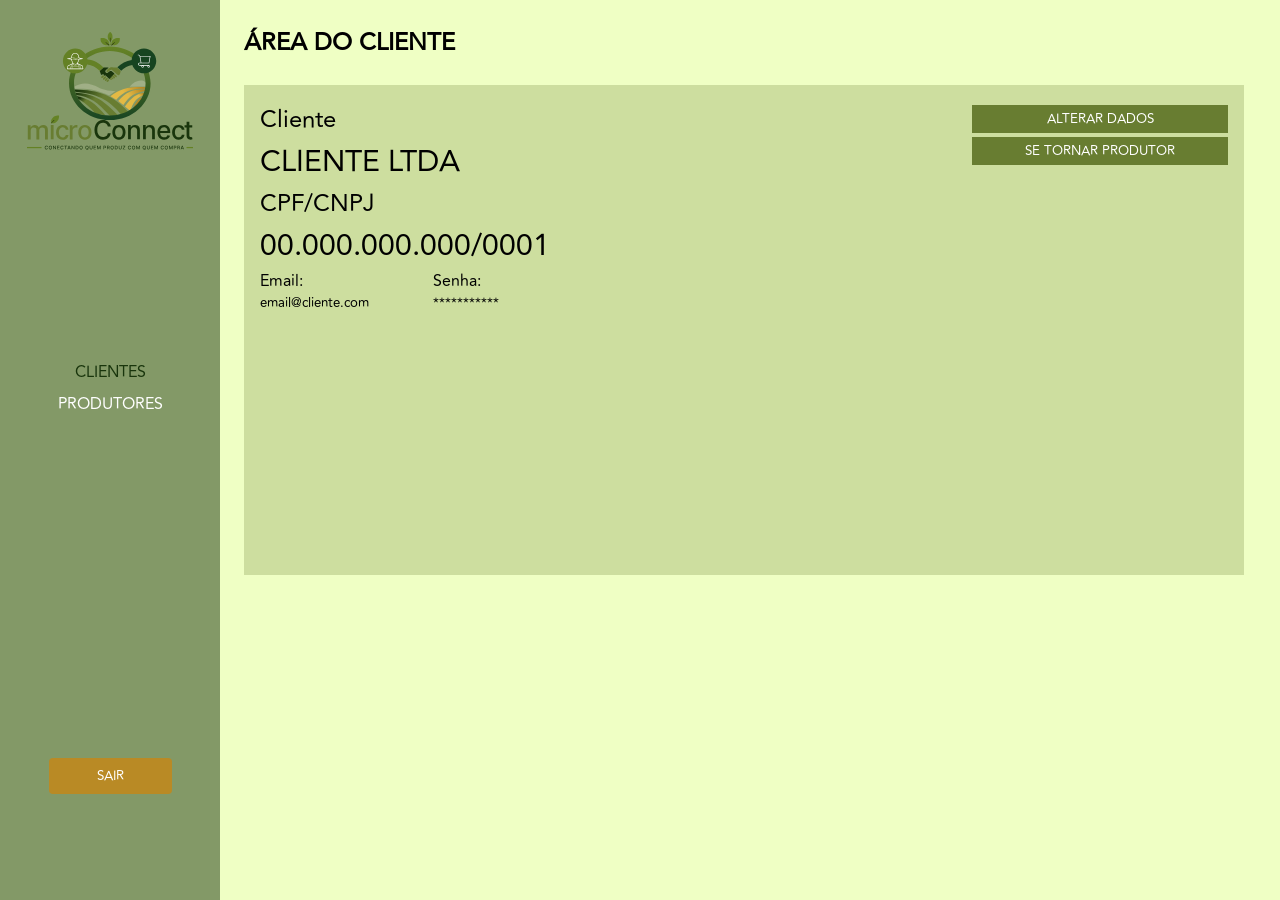
<file: interessado.html>
<!DOCTYPE html>
<html lang="pt-BR">

<head>
    <meta charset="UTF-8">
    <meta name="viewport" content="width=device-width, initial-scale=1.0">
    <title>MicroConnect</title>
    <link rel="shortcut icon" href="Assets/logo.svg" type="image/x-icon">
    <link rel="stylesheet" href="styles/interessado.css">
</head>

<body>
    
    <aside>
        <a href="index.html">
            <img src="Assets/logo2.svg">
        </a>
        <nav>
            <a class="selected" href="interessado.html">CLIENTES</a>
            <a class="" href="produtor.html">PRODUTORES</a>
        </nav>
        <div>
            <a href="index.html"><button type="button">SAIR</button></a>
        </div>
    </aside>
    <main>
        <h2 id="ds">ÁREA DO CLIENTE</h2>

        <div class="panel">
            <div class="toppanel">
                <div class="left">
                    <div class="campo">
                        <h3>Cliente</h3>
                        <h2 id="username">CLIENTE LTDA</h2>
                    </div>
                    <div class="campo">
                        <h3>CPF/CNPJ</h3>
                        <h2 id="cpf">00.000.000.000/0001</h2>
                    </div>
                    <div class="campo-horizontal">
                        <div class="campo">
                            <h4>Email:</h4>
                            <h5 id="email">email@cliente.com</h5>
                        </div>
                        <div class="campo">
                            <h4>Senha:</h4>
                            <h5 id="senha">***********</h5>
                        </div>
                    </div>
                </div>
                <div class="right">
                    <button id="ad">ALTERAR DADOS</button>
                    <button id="stp">SE TORNAR PRODUTOR</button>
                </div>
            </div>

            <div class="table">

            </div>
        </div>

    </main>
</body>
<script src="scripts/interessado.js"></script>

</html>
</file>
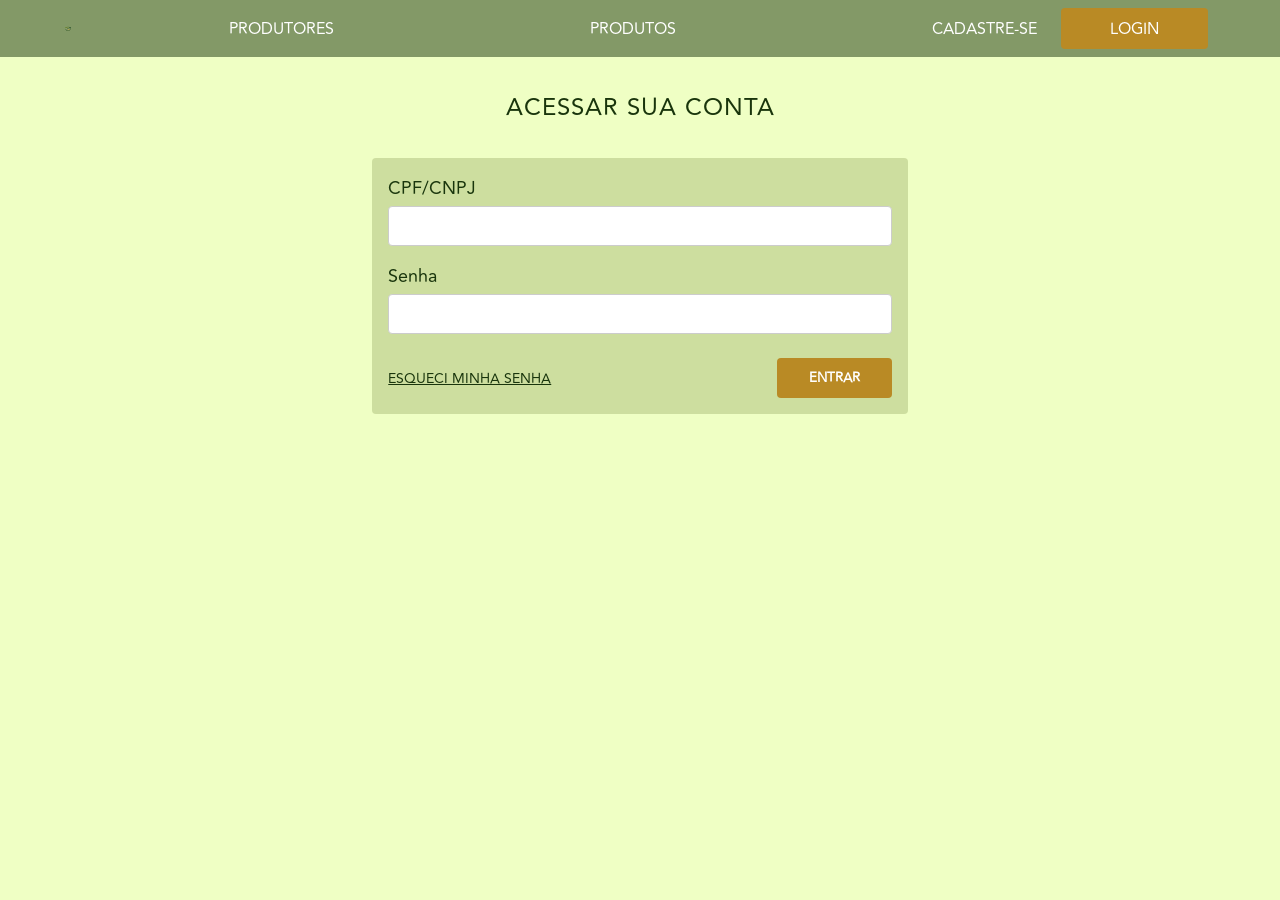
<file: login.html>
<!DOCTYPE html>
<html lang="pt-BR">

<head>
    <meta charset="UTF-8">
    <meta name="viewport" content="width=device-width, initial-scale=1.0">
    <title>MicroConnect - Login</title>
    <link rel="shortcut icon" href="Assets/logo.svg" type="image/x-icon">
    <link rel="stylesheet" href="styles/Login.css">
    <link rel="stylesheet" href="styles/pane.css">
</head>

<body>
    <div class="popup hide" id="popup">
        <div class="pane">
            <h1>
                MENU
            </h1>
            <a onclick="alert('EM CONSTRUÇÂO')">PRODUTORES</a>
            <a href="produto.html">PRODUTOS</a>
            <a href="register.html">CADASTRE-SE</a>
            <button class="back-btn" id="back-btn" type="button">BACK</button>
        </div>
    </div>
    <header>
        <div id="menu-ham"class="menu-hamburger mobile-only">
            <span class="bar"></span>
            <span class="bar"></span>
            <span class="bar"></span>
        </div>

        <a href="index.html" class="logo-container">
            <img src="Assets/logo.svg" class="logo-img">
        </a>

        <nav class="nav-desktop">
            <a onclick="alert('EM CONSTRUÇÂO')">PRODUTORES</a>
            <a href="produto.html">PRODUTOS</a>
            <div id="right">
                <a href="register.html">CADASTRE-SE</a>
                <a href="login.html">
                    <button type="button">LOGIN</button>
                </a>
            </div>
        </nav>

        <div class="profile-mobile mobile-only">
            <a href="login.html">
                <img src="Assets/profile.svg" alt="Perfil" onerror="this.parentNode.innerHTML='👤'">
            </a>
        </div>
    </header>

    <main>
        <h2 id="ds">ACESSAR SUA CONTA</h2>
        <div class="panel">
            <form id="loginForm">
                <div class="inp">
                    <label for="cpf">CPF/CNPJ</label>
                    <input id="cpf" name="cpf" type="number" required>
                </div>
                <div class="inp">
                    <label for="pwd">Senha</label>
                    <input id="pwd" type="password" required>
                </div>
                <div class="actions">
                    <a>ESQUECI MINHA SENHA</a>
                    <button id="login" type="submit">ENTRAR</button>
                </div>
            </form>
        </div>
    </main>
</body>
<script src="scripts/login.js"></script>
<script src="scripts/hamburger.js"></script>
</html>
</file>
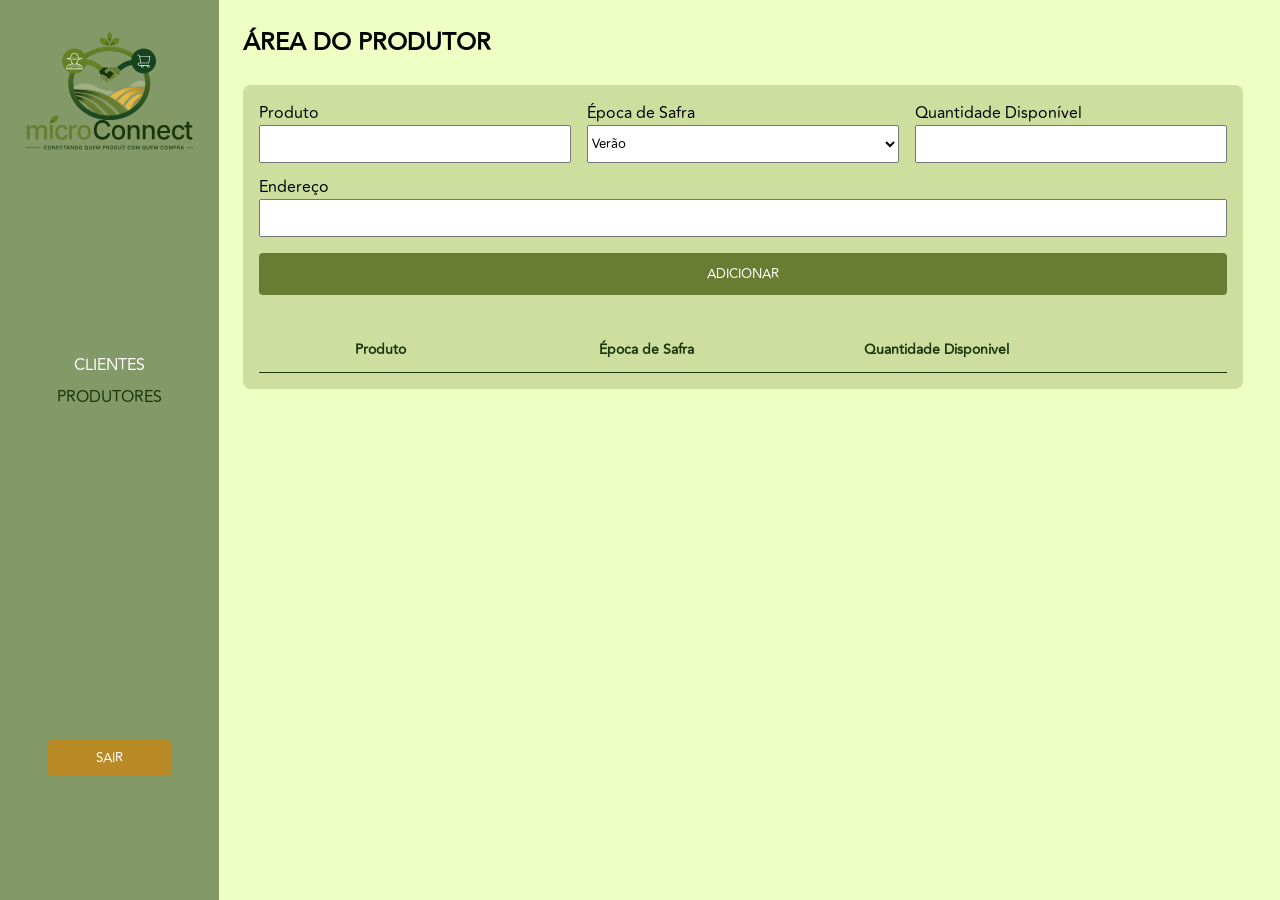
<file: produtor.html>
<!DOCTYPE html>
<html lang="pt-BR">

<head>
    <meta charset="UTF-8">
    <meta name="viewport" content="width=device-width, initial-scale=1.0">
    <title>MicroConnect</title>
    <link rel="shortcut icon" href="Assets/logo.svg" type="image/x-icon">
    <link rel="stylesheet" href="styles/produtor.css">
</head>

<body>
    <aside>
        <a href="index.html">
            <img src="Assets/logo2.svg">
        </a>
        <nav>
            <a href="interessado.html">CLIENTES</a>
            <a class="selected" href="produtor.html">PRODUTORES</a>
        </nav>
        <div>
            <a href="index.html"><button type="button">SAIR</button></a>
        </div>
    </aside>
    <main>
        <h2 id="ds">ÁREA DO PRODUTOR</h2>
        <div class="panel">
            <div class="topform">
                <div class="inp">
                    <label for="prod">Produto</label>
                    <input name="prod" type="text" id="prod">
                </div>
                <div class="inp">
                    <label for="safras">Época de Safra</label>
                    <select name="safras" id="safras">
                        <option value="verao">Verão</option>
                        <option value="outono">Outono</option>
                        <option value="inverno">Inverno</option>
                        <option value="primavera">Primavera</option>
                    </select>
                </div>
                <div class="inp">
                    <label for="qtd">Quantidade Disponível</label>
                    <input name="qtd" id="qtd" type="number">
                </div>
            </div>
            <div class="botform">
                <label for="endereco">Endereço</label>
                <input type="text" id="endereco" name="endereco">
            </div>
            <button id="criar" type="button">ADICIONAR</button>

            <div>
                <table id="tabelaprodutos">
                    <thead>
                        <tr class="toprow">
                            <th>Produto</th>
                            <th>Época de Safra</th>
                            <th>Quantidade Disponivel</th>
                            <th></th>
                        </tr>
                    </thead>
                    <tbody id="tpbody">

                    </tbody>
                </table>
            </div>
        </div>
    </main>
</body>
<script src="scripts/produtor.js"></script>

</html>
</file>
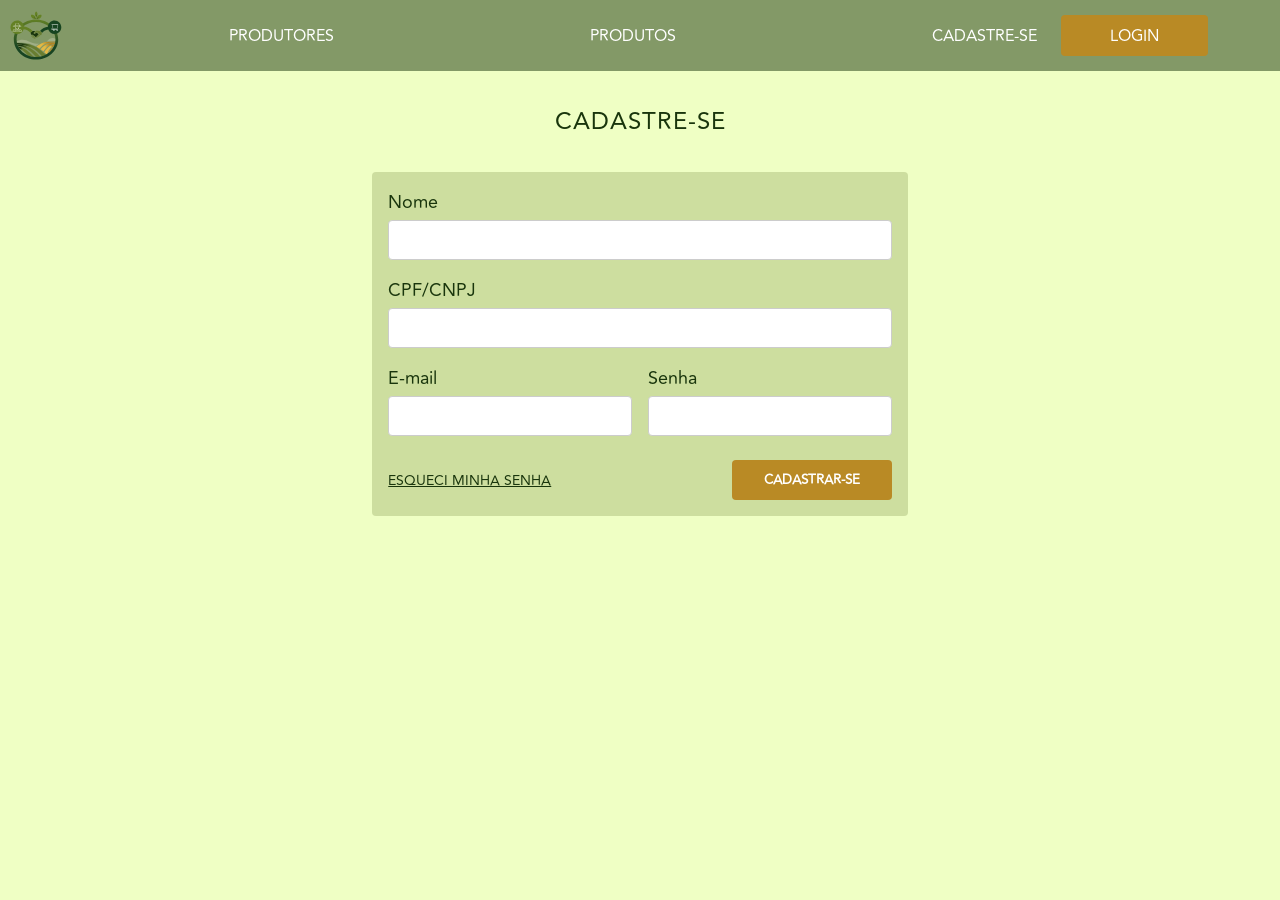
<file: register.html>
<!DOCTYPE html>
<html lang="pt-BR">

<head>
    <meta charset="UTF-8">
    <meta name="viewport" content="width=device-width, initial-scale=1.0">
    <title>MicroConnect - Cadastre-se</title>
    <link rel="shortcut icon" href="Assets/logo.svg" type="image/x-icon">
    <link rel="stylesheet" href="styles/register.css">
    <link rel="stylesheet" href="styles/pane.css">
</head>

<body>
    <div class="popup hide" id="popup">
        <div class="pane">
            <h1>
                MENU
            </h1>
            <a onclick="alert('EM CONSTRUÇÂO')">PRODUTORES</a>
            <a href="produto.html">PRODUTOS</a>
            <a href="register.html">CADASTRE-SE</a>
            <button class="back-btn" id="back-btn" type="button">BACK</button>
        </div>
    </div>
    <header>
        <div id="menu-ham" class="menu-hamburger mobile-only">
            <span class="bar"></span>
            <span class="bar"></span>
            <span class="bar"></span>
        </div>

        <a href="index.html" class="logo-container">
            <img src="Assets/logo.svg" class="logo-img">
        </a>

        <nav class="nav-desktop">
            <a onclick="alert('EM CONSTRUÇÂO')">PRODUTORES</a>
            <a href="produto.html">PRODUTOS</a>
            <div id="right">
                <a href="register.html">CADASTRE-SE</a>
                <a href="login.html">
                    <button type="button">LOGIN</button>
                </a>
            </div>
        </nav>

        <div class="profile-mobile mobile-only">
            <a href="login.html">
                <img src="Assets/profile.svg" alt="Perfil" onerror="this.parentNode.innerHTML='👤'">
            </a>
        </div>
    </header>

    <main>
        <h2 id="ds">CADASTRE-SE</h2>
        <div class="panel">
            <form id="registerForm">
                <div class="inp">
                    <label for="name">Nome</label>
                    <input id="name" name="name" type="text" required>
                </div>
                <div class="inp">
                    <label for="cpf">CPF/CNPJ</label>
                    <input id="cpf" name="cpf" type="number" required>
                </div>
                <div class="section">
                    <div class="inp">
                        <label for="email">E-mail</label>
                        <input id="email" type="email" required>
                    </div>
                    <div class="inp">
                        <label for="pwd">Senha</label>
                        <input id="pwd" type="password" required>
                    </div>
                </div>
                <div class="actions">
                    <a>ESQUECI MINHA SENHA</a>
                    <button id="login" type="submit">CADASTRAR-SE</button>
                </div>
            </form>
        </div>
    </main>
</body>

<script src="scripts/hamburger.js"></script>
<script src="scripts/register.js"></script>
</html>
</file>
<file: styles/interessado.css>
/* =========================
   Fontes
========================= */
@font-face {
    font-family: "Avenir";
    src: url("../Assets/Fonts/Avenir Regular.ttf") format("truetype");
    font-weight: normal;
    font-style: normal;
}

/* =========================
   Reset & Base
========================= */
* {
    margin: 0;
    font-family: "Avenir", sans-serif;
}

body {
    background-color: #EFFFC4;
    display: flex;
}

/* =========================
   Header
========================= */
header {
    width: 100%;
    display: flex;
    align-items: center;
    background-color: rgba(25, 53, 12, 0.5);
}

header img {
    width: 72px;
    padding: 10px 0 10px 64px;
}

header nav {
    width: 100%;
    display: flex;
    justify-content: end;
    align-items: center;
    gap: 256px;
    padding: 0 64px;
    font-size: 16px;
    color: #fff;
}

#right {
    gap: 16px;
}


#right button {
    width: 147px;
    height: 41px;
    border: none;
    border-radius: 4px;
    margin: 8px;
    background-color: #B98A25;
    font-size: 16px;
    color: #fff;
}

/* =========================
   Main
========================= */
main {
    width: 100%;
    padding: 24px;
    box-sizing: border-box;
}

/* =========================
   Name Blocks
========================= */
.Name,
.Name-d {
    width: 1000px;
    height: 48px;
    display: flex;
    flex-direction: column;
    align-items: center;
    justify-content: center;
    padding: 0 16px;
    color: white;
}

.Name p,
.Name-d p {
    flex: 01;
    margin-left: 32px;
}

.Name img,
.Name-d img {
    width: 16px;
    margin-right: 32px;
}

.item {
    transform: translateX(-2.5%);
    width: 60rem;
    height: auto;
}

.itens {
    display: flex;
    flex-direction: column;
}

.hide {
    display: none;
}

/* =========================
   Top Bars
========================= */
.top {
    width: 100%;
    height: 64px;
    display: flex;
    justify-content: center;
    align-items: center;
    margin: 0px 0px 0px 0px;
    cursor: pointer;
}

a {
    cursor: pointer;
    text-decoration: none;
    color: white;
}

button {
    cursor: pointer;
}

button:hover {
    transform: scale(1.05);
}

.cards {
    transition: 100ms all;
}

.card {
    background: rgba(104, 125, 49, 0.25);
    padding: 10px;
    display: flex;
    width: 61.26rem;
    transform: translateX(16px);
    justify-content: center;
    align-items: center;
}

.card .nome {
    margin-left: 16px;
    flex: 1;
}

.card .disp {
    flex: 1;
}

.card .est {
    flex: 1;
}

.card .tel {
    flex: 1;
    text-align: end;
}

.card button {
    border: none;
    color: white;
    padding: 4px 24px;
    margin-left: 16px;
    margin-right: 10px;

    border-radius: 4px;
    background: var(--02, #687D31);
}

.Name .top {
    background-color: #687D31;
}

.Name-d .top {
    background-color: #19350C;
}

/* =========================
   Header Images & Arrows
========================= */
.Header {
    display: flex;
    margin: 32px;
}

.Header .images {
    width: 640px;
    display: flex;
    overflow: hidden;
}

.Header .images img {
    height: 316px;
    z-index: 0;
    transition: 200ms;
}

.Header .Right-A {
    background-color: #B98A25;
    border-radius: 0 4px 4px 0;
}

.Header .Left-A {
    background-color: #B98A25;
    border-radius: 4px 0 0 4px;
}

.Arrow {
    width: 32px;
    display: flex;
    align-items: center;
    justify-content: center;
    z-index: 1;
    font-family: Arial, Helvetica, sans-serif;
    font-weight: 800;
    font-size: 22px;
    color: #fff;
    cursor: pointer;
}

.Arrow:hover {
    font-size: 28px;
    background-color: #E3B843;
}




.up {
    transform: rotateZ(180deg);
}

/* =========================
   Animations
========================= */
@keyframes next {
    from {
        transform: translateX(-200px);
    }

    to {
        transform: translateX(-1200px);
    }
}

@keyframes back {
    from {
        transform: translateX(-1200px);
    }

    to {
        transform: translateX(-200px);
    }
}

.Next {
    animation: next 200ms;
}

.back {
    animation: back 200ms;
}

/* =========================
   Extras
========================= */
#ds {
    width: 100%;
    text-align: left;
    margin-bottom: 24px;
    transform: none;
}

#vmais {
    margin: 32px;
    padding: 8px 64px;
    border: none;
    border-radius: 4px;
    color: white;
    background: var(--04, #B98A25);
}

#vmais:hover {
    background-color: var(--04, #E3B843);
}

.bot {
    width: 98.4%;
    transform: translateX(16px);
    display: flex;
    justify-content: center;
}

aside {
    width: 220px;
    min-width: 220px;
    min-height: 100vh;
    position: sticky;
    top: 0;
    display: flex;
    flex-direction: column;
    align-items: center;
    background: rgba(25, 53, 12, 0.50);
}
aside img {
    height: 117.5px;
    padding: 32px;
}

aside nav {
    flex: 4;
    display: flex;
    flex-direction: column;
    align-items: center;
    justify-content: center;
    transform: translateY(-15%);
    gap: 8px;
}

aside div {
    flex: 1;
}

aside div button {
    border-radius: 4px;
    background: var(--04, #B98A25);
    border: none;

    display: flex;
    padding: 8px 48px;
    justify-content: center;
    align-items: center;
    gap: 10px;
    color: white;
}

.selected {
    color: var(--01, #19350C);
    text-align: center;
    font-family: Avenir;
    font-size: 16px;
    font-style: normal;
    font-weight: 400;
    line-height: normal;
}

.topform {
    display: flex;
}

.inp {
    display: flex;
    flex-direction: column;
}

#prod {
    width: 336.5px;
}

#safras {
    width: 150px;
    height: 31px;
}

#qtd {
    width: 180px;
}

#qtd,
#prod {
    height: 25px;
}



.botform {
    display: flex;
    flex-direction: column;
}

.botform input {
    width: 675.5px;
    height: 25px;
}

.panel button {
    margin-top: 4px;
    background-color: #687D31;
    color: white;
    border: none;

    display: flex;
    padding: 4px 24px;
    justify-content: center;
    align-items: center;
    gap: 10px;
}

.panel {
    width: 100%;
    max-width: 1000px;
    min-height: 490px;
    height: auto;
    display: flex;
    flex-direction: column;
    padding: 16px;
    box-sizing: border-box;
    background-color: rgba(104, 125, 49, 0.25);
}


.toprow {
    color: #19350C;

}

th {
    font-weight: bold;
}
.left {
    flex: 1;
}

.left h3, .left h2, .left h5, .left h4 {
    font-weight: 400;
}

.left h3 {
    font-size: 24px;
}

.left h2{
    font-size: 30px;
}



.campo-horizontal {
    display: flex;
    gap: 64px;
    flex-wrap: wrap;
}
.right {
    width: auto;
    min-width: 256px;
}
.right button {
    width: 100%;
}
.table {
    flex: 1;
}

.toppanel {
    display: flex;
    gap: 32px;
    width: 100%;
}
/* =========================
   RESPONSIVO
========================= */

@media (max-width: 768px) {

    body {
        flex-direction: column;
    }

    aside {
        width: 100%;
        min-width: 100%;
        min-height: auto;
        position: relative;
        padding: 16px;
        box-sizing: border-box;
    }

    aside img {
        height: 80px;
        padding: 0;
    }

    aside nav {
        flex-direction: row;
        justify-content: center;
        transform: none;
        gap: 24px;
        margin: 12px 0;
    }

    main {
        width: 100%;
        padding: 16px;
    }

    #ds {
        text-align: center;
    }

    .panel {
        width: 100%;
    }

    .toppanel {
        flex-direction: column;
        gap: 24px;
    }

    .campo-horizontal {
        flex-direction: column;
        gap: 12px;
    }

    .right {
        width: 100%;
        min-width: 0;
        align-items: stretch;
    }

    .right button {
        width: 100%;
    }

    .table {
        overflow-x: auto;
    }

    table {
        width: 100%;
        min-width: 500px;
    }
}

@media (max-width: 480px) {

    .left h2 {
        font-size: 22px;
    }

    .left h3 {
        font-size: 18px;
    }

    .left h4 {
        font-size: 14px;
    }

    .left h5 {
        font-size: 13px;
        word-break: break-word;
    }

    .right button {
        padding: 10px;
        font-size: 13px;
    }

}
</file>
<file: styles/Login.css>
/* ==========================================================================
   1. RESET & BASE (Comum para Desktop e Mobile)
   ========================================================================== */
* {
    margin: 0;
    padding: 0;
    box-sizing: border-box;
    font-family: "Avenir", sans-serif;
}

@font-face {
    font-family: "Avenir";
    src: url("../Assets/Fonts/Avenir Regular.ttf") format("truetype");
    font-weight: normal;
    font-style: normal;
}

a{
    color: white;
    text-decoration: none;
}

body {
    background-color: #EFFFC4;
    overflow-x: hidden;
    width: 100%;
}

/* Oculta os elementos mobile por padrão no Desktop */
.mobile-only {
    display: none !important;
}

/* ==========================================================================
   2. REGRAS EXCLUSIVAS PARA DESKTOP (Telas maiores que 768px)
   ========================================================================== */
@media (min-width: 769px) {
    header {
        width: 100%;
        display: flex;
        align-items: center;
        background-color: rgba(25, 53, 12, 0.5);
    }

    header .logo-container img {
        width: 72px;
        padding: 10px 0 10px 64px;
        display: block;
    }

    header .nav-desktop {
        width: 100%;
        display: flex;
        justify-content: flex-end;
        align-items: center;
        gap: 256px;
        padding: 0 64px;
        font-size: 16px;
        color: #fff;
    }

    #right {
        display: flex;
        align-items: center;
        gap: 16px;
    }

    #right button {
        width: 147px;
        height: 41px;
        border: none;
        border-radius: 4px;
        margin: 8px;
        background-color: #B98A25;
        font-size: 16px;
        color: #fff;
        transition: transform 100ms;
        cursor: pointer;
    }

    #right button:hover {
        transform: scale(1.03);
    }

    main {
        width: 100%;
        display: flex;
        flex-direction: column;
        justify-content: center;
        align-items: center;
    }

    #ds {
        margin-top: 32px;
        margin-bottom: 32px;
        font-weight: 400;
        color: #19350C;
        letter-spacing: 1px;
    }

    .panel {
        border-radius: 4px;
        background: rgba(104, 125, 49, 0.25);
        padding: 16px;
    }

    form {
        display: flex;
        flex-direction: column;
        gap: 16px;
    }

    form .inp {
        display: flex;
        flex-direction: column;
    }

    label {
        color: #19350C;
        font-size: 18px;
        font-weight: 400;
        margin-bottom: 4px;
    }

    .inp input {
        width: 503.5px;
        height: 40px;
        outline: none;
        border: 1px solid #ccc;
        border-radius: 4px;
        padding: 0 12px;
        font-size: 16px;
    }

    form .actions {
        display: flex;
        align-items: center;
        justify-content: space-between;
        margin-top: 8px;
    }

    .actions a {
        color: #19350C;
        font-size: 14px;
        cursor: pointer;
        text-decoration: underline;
    }

    #login {
        padding: 10px 32px;
        border: none;
        border-radius: 4px;
        color: white;
        background: #B98A25;
        font-weight: bold;
        cursor: pointer;
    }

    #login:hover {
        background-color: #E3B843;
    }
}

/* ==========================================================================
   3. REGRAS EXCLUSIVAS PARA MOBILE (Telas até 768px)
   ========================================================================== */
@media (max-width: 768px) {
    .mobile-only {
        display: flex !important;
    }

    /* Cabeçalho unificado */
    header {
        background-color: rgba(25, 53, 12, 0.5);

        padding: 12px 16px;
        display: flex;
        justify-content: space-between;
        align-items: center;
        width: 100%;
        height: 60px;
    }

    header .nav-desktop {
        display: none !important;
    }

    header .logo-container {
        display: flex;
        justify-content: center;
        align-items: center;
    }

    header .logo-img {
        width: 42px;
        height: auto;
    }

    /* Hambúrguer */
    .menu-hamburger {
        flex-direction: column;
        justify-content: space-between;
        width: 24px;
        height: 16px;
    }

    .menu-hamburger .bar {
        height: 3px;
        width: 100%;
        background-color: #19350C;
        border-radius: 2px;
    }

    /* Perfil */
    .profile-mobile img {
        width: 26px;
        height: 26px;
        display: block;
    }

    /* Título principal */
    #ds {
        font-size: 20px;
        color: #19350C;
        text-align: center;
        margin: 40px 0 24px 0;
        font-weight: bold;
    }

    /* Painel do Formulário Fluido */
    .panel {
        width: calc(100% - 32px);
        margin: 0 auto;
        background: rgba(104, 125, 49, 0.2);
        border-radius: 4px;
        padding: 24px 16px;
    }

    form {
        display: flex;
        flex-direction: column;
        gap: 20px;
    }

    form .inp {
        display: flex;
        flex-direction: column;
    }

    label {
        color: #19350C;
        font-size: 16px;
        margin-bottom: 6px;
        text-align: left;
    }

    /* Inputs fluidos que respeitam as bordas da tela */
    .inp input {
        width: 100% !important;
        height: 44px;
        outline: none;
        border: 1px solid rgba(25, 53, 12, 0.2);
        border-radius: 4px;
        padding: 0 12px;
        font-size: 15px;
        background-color: #fff;
    }

    /* Ajuste do botão e link empilhados no mobile */
    form .actions {
        display: flex;
        flex-direction: column-reverse; /* Botão em cima, link embaixo */
        gap: 16px;
        align-items: center;
        margin-top: 8px;
        width: 100%;
    }

    .actions a {
        color: #19350C;
        font-size: 14px;
        text-decoration: underline;
        cursor: pointer;
    }

    /* Botão robusto para toque no ecrã */
    #login {
        width: 100%;
        height: 46px;
        border: none;
        border-radius: 4px;
        color: white;
        background: #B98A25;
        font-size: 16px;
        font-weight: bold;
        cursor: pointer;
    }
}
</file>
<file: styles/pane.css>
.pane {
    position: absolute;
    background-color: rgba(25, 53, 12, 1);
    display: flex;
    flex-direction: column;

    padding: 64px;
    gap: 20px;
    justify-content: center;
    align-items: center;
    border-radius: 8px;
}


.pane h1{
    color: white;
}

.pane a{
    text-align: center;
    width: 120px;
    color: #EFFFC4;
    text-decoration: none;
}


.popup{
    position: absolute;
    width: 100%;
    height: 100%;
    display: flex;
    justify-content: center;
    align-items: center;
    background-color: rgba(104, 125, 49, 0.7);
}

.back-btn{
        background-color: #B98A25;
        width: 10rem;
        border: none;
        height: 2rem;
        color: white;
        border-radius: 4px;
}


.hide {
    display: none !important;
}
</file>
<file: styles/produtor.css>
/* =========================
   Fontes
========================= */
@font-face {
    font-family: "Avenir";
    src: url("../Assets/Fonts/Avenir Regular.ttf") format("truetype");
    font-weight: normal;
    font-style: normal;
}

/* =========================
   Reset & Base
========================= */
* {
    margin: 0;
    font-family: "Avenir", sans-serif;
}

body {
    background-color: #EFFFC4;
    display: flex;
}

/* =========================
   Header
========================= */
header {
    width: 100%;
    display: flex;
    align-items: center;
    background-color: rgba(25, 53, 12, 0.5);
}

header img {
    width: 72px;
    padding: 10px 0 10px 64px;
}

header nav {
    width: 100%;
    display: flex;
    justify-content: end;
    align-items: center;
    gap: 256px;
    padding: 0 64px;
    font-size: 16px;
    color: #fff;
}

#right {
    gap: 16px;
}


#right button {
    width: 147px;
    height: 41px;
    border: none;
    border-radius: 4px;
    margin: 8px;
    background-color: #B98A25;
    font-size: 16px;
    color: #fff;
}

/* =========================
   Main
========================= */
main {
    width: 100%;
    max-width: 1200px;
    margin: 0 auto;
    padding: 24px;
    box-sizing: border-box;
}
/* =========================
   Name Blocks
========================= */
.Name,
.Name-d {
    width: 1000px;
    height: 48px;
    display: flex;
    flex-direction: column;
    align-items: center;
    justify-content: center;
    padding: 0 16px;
    color: white;
}

.Name p,
.Name-d p {
    flex: 01;
    margin-left: 32px;
}

.Name img,
.Name-d img {
    width: 16px;
    margin-right: 32px;
}

.item {
    transform: translateX(-2.5%);
    width: 60rem;
    height: auto;
}

.itens {
    display: flex;
    flex-direction: column;
}

.hide {
    display: none;
}

/* =========================
   Top Bars
========================= */
.top {
    width: 100%;
    height: 64px;
    display: flex;
    justify-content: center;
    align-items: center;
    margin: 0px 0px 0px 0px;
    cursor: pointer;
}

a {
    cursor: pointer;
    text-decoration: none;
    color: white;
}

button {
    cursor: pointer;
}

button:hover {
    transform: scale(1.05);
}

.cards {
    transition: 100ms all;
}

.card {
    background: rgba(104, 125, 49, 0.25);
    padding: 10px;
    display: flex;
    width: 61.26rem;
    transform: translateX(16px);
    justify-content: center;
    align-items: center;
}

.card .nome {
    margin-left: 16px;
    flex: 1;
}

.card .disp {
    flex: 1;
}

.card .est {
    flex: 1;
}

.card .tel {
    flex: 1;
    text-align: end;
}

.card button {
    border: none;
    color: white;
    padding: 4px 24px;
    margin-left: 16px;
    margin-right: 10px;

    border-radius: 4px;
    background: var(--02, #687D31);
}

.Name .top {
    background-color: #687D31;
}

.Name-d .top {
    background-color: #19350C;
}

/* =========================
   Header Images & Arrows
========================= */
.Header {
    display: flex;
    margin: 32px;
}

.Header .images {
    width: 640px;
    display: flex;
    overflow: hidden;
}

.Header .images img {
    height: 316px;
    z-index: 0;
    transition: 200ms;
}

.Header .Right-A {
    background-color: #B98A25;
    border-radius: 0 4px 4px 0;
}

.Header .Left-A {
    background-color: #B98A25;
    border-radius: 4px 0 0 4px;
}

.Arrow {
    width: 32px;
    display: flex;
    align-items: center;
    justify-content: center;
    z-index: 1;
    font-family: Arial, Helvetica, sans-serif;
    font-weight: 800;
    font-size: 22px;
    color: #fff;
    cursor: pointer;
}

.Arrow:hover {
    font-size: 28px;
    background-color: #E3B843;
}




.up {
    transform: rotateZ(180deg);
}

/* =========================
   Animations
========================= */
@keyframes next {
    from {
        transform: translateX(-200px);
    }

    to {
        transform: translateX(-1200px);
    }
}

@keyframes back {
    from {
        transform: translateX(-1200px);
    }

    to {
        transform: translateX(-200px);
    }
}

.Next {
    animation: next 200ms;
}

.back {
    animation: back 200ms;
}

/* =========================
   Extras
========================= */
#ds {
    width: 100%;
    text-align: left;
    margin-bottom: 24px;
}

#vmais {
    margin: 32px;
    padding: 8px 64px;
    border: none;
    border-radius: 4px;
    color: white;
    background: var(--04, #B98A25);
}

#vmais:hover {
    background-color: var(--04, #E3B843);
}

.bot {
    width: 98.4%;
    transform: translateX(16px);
    display: flex;
    justify-content: center;
}


aside {
    width: 219px;
    min-width: 219px;
    min-height: 100vh;      /* ← era height: 100vh */
    height: 100%;           /* ← acompanha o crescimento do main */
    position: sticky;
    top: 0;
    align-self: stretch;    /* ← estica para preencher a altura do body */
    display: flex;
    flex-direction: column;
    align-items: center;
    background: rgba(25, 53, 12, 0.50);
    flex-shrink: 0;
}

aside img {
    height: 117.5px;
    padding: 32px;
}

aside nav {
    flex: 4;
    display: flex;
    flex-direction: column;
    align-items: center;
    justify-content: center;
    transform: translateY(-15%);
    gap: 8px;
}

aside div {
    flex: 1;
}

aside div button {
    border-radius: 4px;
    background: var(--04, #B98A25);
    border: none;

    display: flex;
    padding: 8px 48px;
    justify-content: center;
    align-items: center;
    gap: 10px;
    color: white;
}

.selected {
    color: var(--01, #19350C);
    text-align: center;
    font-family: Avenir;
    font-size: 16px;
    font-style: normal;
    font-weight: 400;
    line-height: normal;
}

.topform {
    display: flex;
    gap: 16px;
    width: 100%;
}
.inp {
    flex: 1;
    min-width: 0;
}
#prod,
#qtd,
#safras,
.botform input {
    width: 100%;
    box-sizing: border-box;
}
#prod,
#qtd,
#safras {
    height: 38px;
}


.botform {
    margin-top: 12px;
}
.botform input {
    height: 38px;
}

#criar {
    width: 100%;
    margin-top: 16px;
    height: 42px;
    background: #687D31;
    color: white;
    border: none;
    border-radius: 4px;
}

.panel button {
    margin-top: 4px;
    background-color: #687D31;
    color: white;
    border: none;

    display: flex;
    padding: 4px 24px;
    justify-content: center;
    align-items: center;
    gap: 10px;
}

.panel {
    width: 100%;
    max-width: 1000px;
    background-color: rgba(104, 125, 49, 0.25);
    padding: 16px;
    border-radius: 8px;
    box-sizing: border-box;
}
/* Remove fundo verde que vaza para a tabela */
table {
    width: 100%;
    border-collapse: collapse;
    margin-top: 32px;
    background-color: transparent;
}

/* Cabeçalho sem fundo colorido */
.toprow {
    background-color: transparent;
}

.toprow th {
    color: #19350C;
    font-weight: bold;
    font-size: 14px;
    text-align: center;
    padding: 12px 16px;
    border-bottom: 1.5px solid #19350C;
    background-color: transparent;
}

/* Linhas do corpo */
.tpbody tr {
    border-bottom: 1px solid rgba(25, 53, 12, 0.25);
    background-color: transparent;
}

td {
    padding: 14px 16px;
    color: #19350C;
    font-size: 14px;
    vertical-align: middle;
    text-align: center;
    background-color: transparent;
    

}

/* Última coluna com botão à direita */
.tpbody td:last-child {
    text-align: right;
    padding-right: 16px;
}

/* Larguras fixas para alinhar com os headers */
.tpbody td:nth-child(1),
.toprow th:nth-child(1) { width: 25%; }

.tpbody td:nth-child(2),
.toprow th:nth-child(2) { width: 30%; }

.tpbody td:nth-child(3),
.toprow th:nth-child(3) { width: 30%; }

.tpbody td:nth-child(4),
.toprow th:nth-child(4) { width: 15%; }

.btn-alterar, .btn-apagar {
    background-color: #687D31;
    color: white;
    border: none;
    border-radius: 4px;
    padding: 6px 18px;
    font-size: 12px;
    font-weight: bold;
    cursor: pointer;
    width: 100px;
    letter-spacing: 0.03em;
}

.btn-alterar:hover, .btn-apagar:hover {
    background-color: #4e5f24;
}

.edit-input {
    width: 90%;
    padding: 4px 8px;
    border: 1px solid #687D31;
    border-radius: 4px;
    font-size: 13px;
    color: #19350C;
    background-color: #f5fae8;
}

.btn-salvar {
    background-color: #19350C;
    color: white;
    border: none;
    border-radius: 4px;
    padding: 6px 14px;
    font-size: 12px;
    font-weight: bold;
    cursor: pointer;
    margin-right: 4px;
}

.btn-salvar:hover { background-color: #2a5214; }

.btn-cancelar {
    background-color: transparent;
    color: #19350C;
    border: 1px solid #19350C;
    border-radius: 4px;
    padding: 6px 10px;
    font-size: 12px;
    cursor: pointer;
}

.btn-cancelar:hover { background-color: rgba(25, 53, 12, 0.1); }

/* Animação na linha nova */
@keyframes fadeIn {
    from { opacity: 0; transform: translateY(-6px); }
    to   { opacity: 1; transform: translateY(0); }
}

.linha-nova { animation: fadeIn 250ms ease; }

/* =========================
   Responsividade
========================= */

@media (max-width: 768px) {

    body {
        flex-direction: column;
    }

    aside {
        width: 100%;
        min-width: 100%;
        min-height: auto;
        position: relative;
        flex-direction: column;
        padding: 16px;
        box-sizing: border-box;
    }

    aside nav {
        flex-direction: row;
        justify-content: center;
        gap: 24px;
        transform: none;
        margin: 12px 0;
    }

    main {
        width: 100%;
        padding: 16px;
        box-sizing: border-box;
    }

    .panel {
        width: 100%;
    }

    .topform {
        flex-direction: column;
        gap: 12px;
    }

    .inp,
    .botform {
        width: 100%;
    }

    #prod,
    #qtd,
    #safras,
    #endereco {
        width: 100%;
    }

    table {
        min-width: 600px;
    }

    .panel > div:last-child {
        overflow-x: auto;
    }
}
</file>
<file: styles/register.css>
/* ==========================================================================
   1. RESET & BASE (Comum para Desktop e Mobile)
   ========================================================================== */
* {
    margin: 0;
    padding: 0;
    box-sizing: border-box; /* Garante que padding não estoure o tamanho do ecrã */
    font-family: "Avenir", sans-serif;
}

@font-face {
    font-family: "Avenir";
    src: url("../Assets/Fonts/Avenir Regular.ttf") format("truetype");
    font-weight: normal;
    font-style: normal;
}

body {
    background-color: #EFFFC4;
    overflow-x: hidden;
    width: 100%;
}

/* Oculta os elementos mobile por padrão no Desktop */
.mobile-only {
    display: none !important;
}


a{
    color: white;
    text-decoration: none;
}
/* ==========================================================================
   2. REGRAS EXCLUSIVAS PARA DESKTOP (Telas maiores que 768px)
   ========================================================================== */
@media (min-width: 769px) {
    header {
        width: 100%;
        display: flex;
        align-items: center;
        background-color: rgba(25, 53, 12, 0.5);
    }

    header .logo-container img {
        width: 72px;
        padding: 10px 0 10px 0;
        display: block;
    }

    header .nav-desktop {
        width: 100%;
        display: flex;
        justify-content: flex-end;
        align-items: center;
        gap: 256px;
        padding: 0 64px;
        font-size: 16px;
        color: #fff;
    }

    #right {
        display: flex;
        align-items: center;
        gap: 16px;
    }

    #right button {
        width: 147px;
        height: 41px;
        border: none;
        border-radius: 4px;
        margin: 8px;
        background-color: #B98A25;
        font-size: 16px;
        color: #fff;
        transition: transform 100ms;
        cursor: pointer;
    }

    #right button:hover {
        transform: scale(1.03);
    }

    main {
        width: 100%;
        display: flex;
        flex-direction: column;
        justify-content: center;
        align-items: center;
    }

    #ds {
        margin-top: 32px;
        margin-bottom: 32px;
        font-weight: 400;
        color: #19350C;
        letter-spacing: 1px;
    }

    .panel {
        border-radius: 4px;
        background: rgba(104, 125, 49, 0.25);
        padding: 16px;
    }

    form {
        display: flex;
        flex-direction: column;
        gap: 16px;
    }

    form .inp {
        display: flex;
        flex-direction: column;
    }

    label {
        color: #19350C;
        font-size: 18px;
        font-weight: 400;
        margin-bottom: 4px;
    }

    .inp input {
        width: 503.5px;
        height: 40px;
        outline: none;
        border: 1px solid #ccc;
        border-radius: 4px;
        padding: 0 12px;
        font-size: 16px;
    }

    .section {
        display: flex;
        gap: 16px;
    }

    .section .inp input {
        width: 243.75px;
    }

    form .actions {
        display: flex;
        align-items: center;
        justify-content: space-between;
        margin-top: 8px;
    }

    .actions a {
        color: #19350C;
        font-size: 14px;
        cursor: pointer;
        text-decoration: underline;
    }

    #login {
        padding: 10px 32px;
        border: none;
        border-radius: 4px;
        color: white;
        background: #B98A25;
        font-weight: bold;
        cursor: pointer;
    }

    #login:hover {
        background-color: #E3B843;
    }
}

/* ==========================================================================
   3. REGRAS EXCLUSIVAS PARA MOBILE (Telas até 768px)
   ========================================================================== */
@media (max-width: 768px) {
    .mobile-only {
        display: flex !important;
    }

    /* Cabeçalho igual ao das outras páginas */
    header {
 background-color: rgba(25, 53, 12, 0.5);
        padding: 12px 16px;
        display: flex;
        justify-content: space-between;
        align-items: center;
        width: 100%;
        height: 60px;
    }

    header .nav-desktop {
        display: none !important;
    }

    header .logo-container {
        display: flex;
        justify-content: center;
        align-items: center;
    }

    header .logo-img {
        width: 42px;
        height: auto;
    }

    /* Hambúrguer */
    .menu-hamburger {
        flex-direction: column;
        justify-content: space-between;
        width: 24px;
        height: 16px;
    }

    .menu-hamburger .bar {
        height: 3px;
        width: 100%;
        background-color: #19350C;
        border-radius: 2px;
    }

    /* Ícone do Perfil */
    .profile-mobile img {
        width: 26px;
        height: 26px;
        display: block;
    }

    /* Título principal */
    #ds {
        font-size: 20px;
        color: #19350C;
        text-align: center;
        margin: 32px 0 20px 0;
        font-weight: bold;
    }

    /* Painel do Formulário Fluido */
    .panel {
        width: calc(100% - 32px);
        margin: 0 auto;
        background: rgba(104, 125, 49, 0.2);
        border-radius: 4px;
        padding: 20px 16px;
    }

    form {
        display: flex;
        flex-direction: column;
        gap: 16px;
    }

    form .inp {
        display: flex;
        flex-direction: column;
    }

    label {
        color: #19350C;
        font-size: 16px;
        margin-bottom: 6px;
        text-align: left;
    }

    /* Inputs fluidos que nunca quebram a tela */
    .inp input {
        width: 100% !important;
        height: 42px;
        outline: none;
        border: 1px solid rgba(25, 53, 12, 0.2);
        border-radius: 4px;
        padding: 0 12px;
        font-size: 15px;
        background-color: #fff;
    }

    /* Quebra a linha dos campos Lado a Lado (E-mail e Senha) no mobile */
    .section {
        display: flex;
        flex-direction: column;
        gap: 16px;
        width: 100%;
    }

    .section .inp input {
        width: 100% !important;
    }

    /* Ações inferiores (Esqueci minha senha e Entrar) */
    form .actions {
        display: flex;
        flex-direction: column-reverse; /* Botão fica por cima, link por baixo */
        gap: 16px;
        align-items: center;
        margin-top: 8px;
        width: 100%;
    }

    .actions a {
        color: #19350C;
        font-size: 14px;
        text-decoration: underline;
        cursor: pointer;
    }

    /* Botão ocupando largura total no telemóvel */
    #login {
        width: 100%;
        height: 46px;
        border: none;
        border-radius: 4px;
        color: white;
        background: #B98A25;
        font-size: 16px;
        font-weight: bold;
        cursor: pointer;
    }
}
</file>
